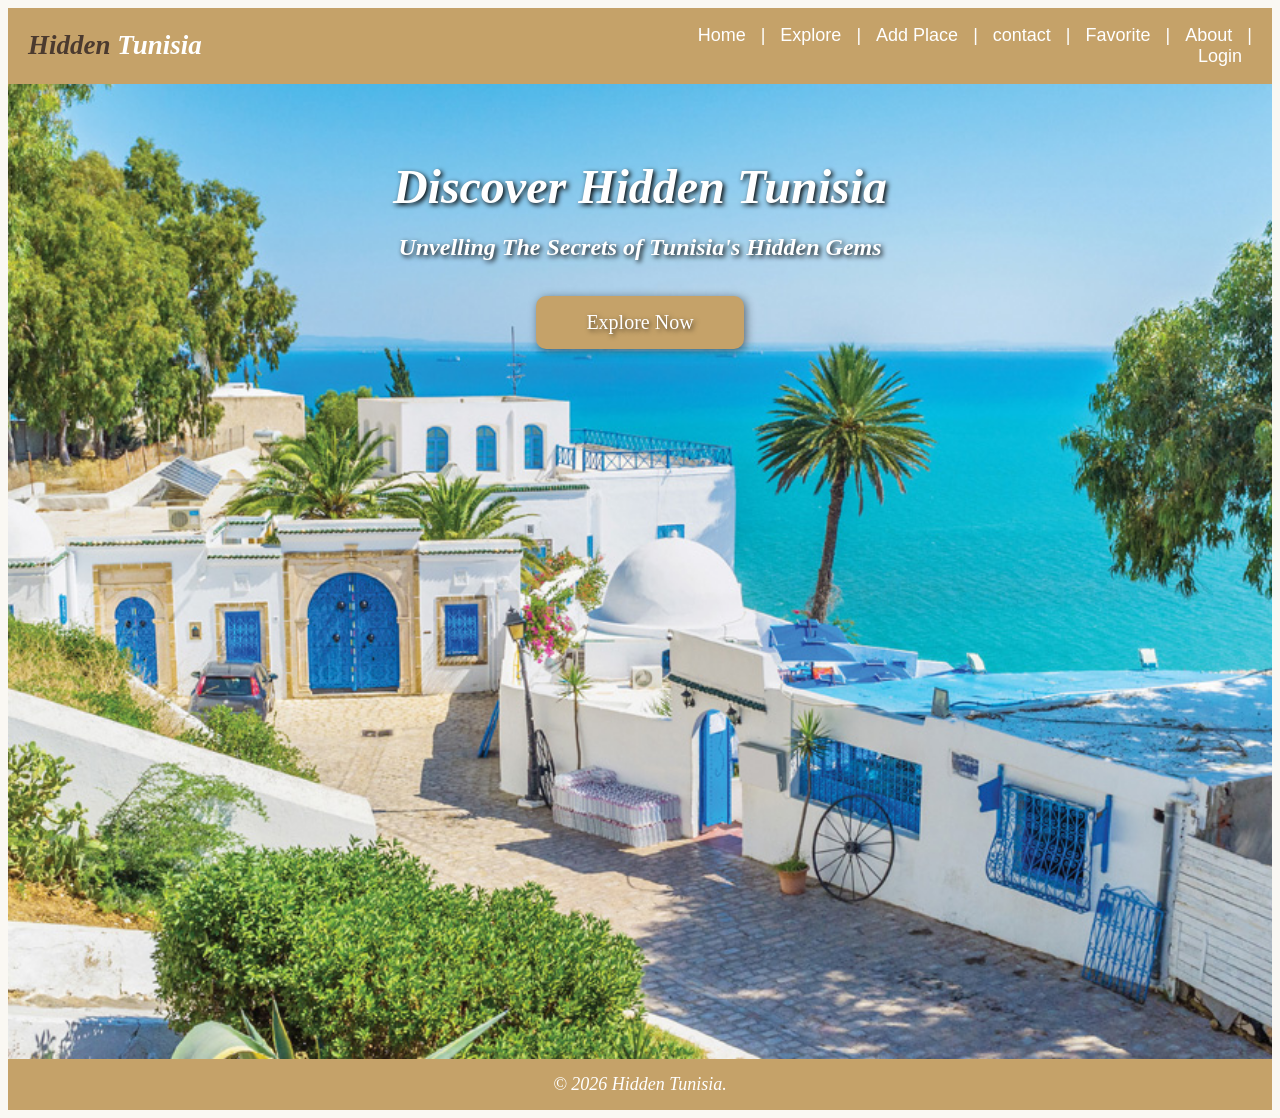
<file: index.html>
﻿<!DOCTYPE html> 
<html lang="an" dir=ltr">
<head> 
    <title>Hidden Tunisia</title>
    <meta charset="UTF-8" />
    <meta name="viewport" content="width=device-width, initial-scale=1.0" />
    <link rel="stylesheet" href="style.css">
</head>
<body> 
    <header class="top-bar" style="display: flex ; align-items: center; gap: 10px;" >
        <h2 style="width: 50%;"><b><em><font face=italique><span style="color:#4B3A2F;">Hidden</span> Tunisia</font></em></b></h2>
    <div class="bar" style="width: 50%;">
            <a href="#" onclick="window.location.href='index.html'">Home</a> |
            <a href="#" onclick="window.location.href='explorer.php'">Explore</a> |
            <a href="#" onclick="window.location.href='ajouter.php'">Add Place</a> |
            <a href="#" onclick="window.location.href='contact.php'">contact</a> |
            <a href="#" onclick="window.location.href='favoris.php'">Favorite</a> |
            <a href="#" onclick="window.location.href='about.html'">About</a> |
            <a href="#" onclick="window.location.href='login.php'">Login</a> 
    </div>
    </header>
    <div class="discover">
        <h1 class="H1"><b><em><font face=italique size="24" color=white>Discover Hidden Tunisia</font></em></b></h1>
        <h2><em><font face=italique color=white>Unvelling The Secrets of Tunisia's Hidden Gems </font></em> </h2>
        <button onclick="window.location.href='explorer.php'" class="bouton" style="margin-bottom: 50px;"><font face=italique>Explore Now</font></button>
       <audio autoplay loop id="music" style="display:none;">
            <source src="audio/dima2.MP3" type="audio/mpeg">
        </audio>
    </div>
    <footer class="fo">
        <p style="margin :0 0 !important;"><em>© 2026 Hidden Tunisia.</em></p>
    </footer>
</body>
</html>
</file>
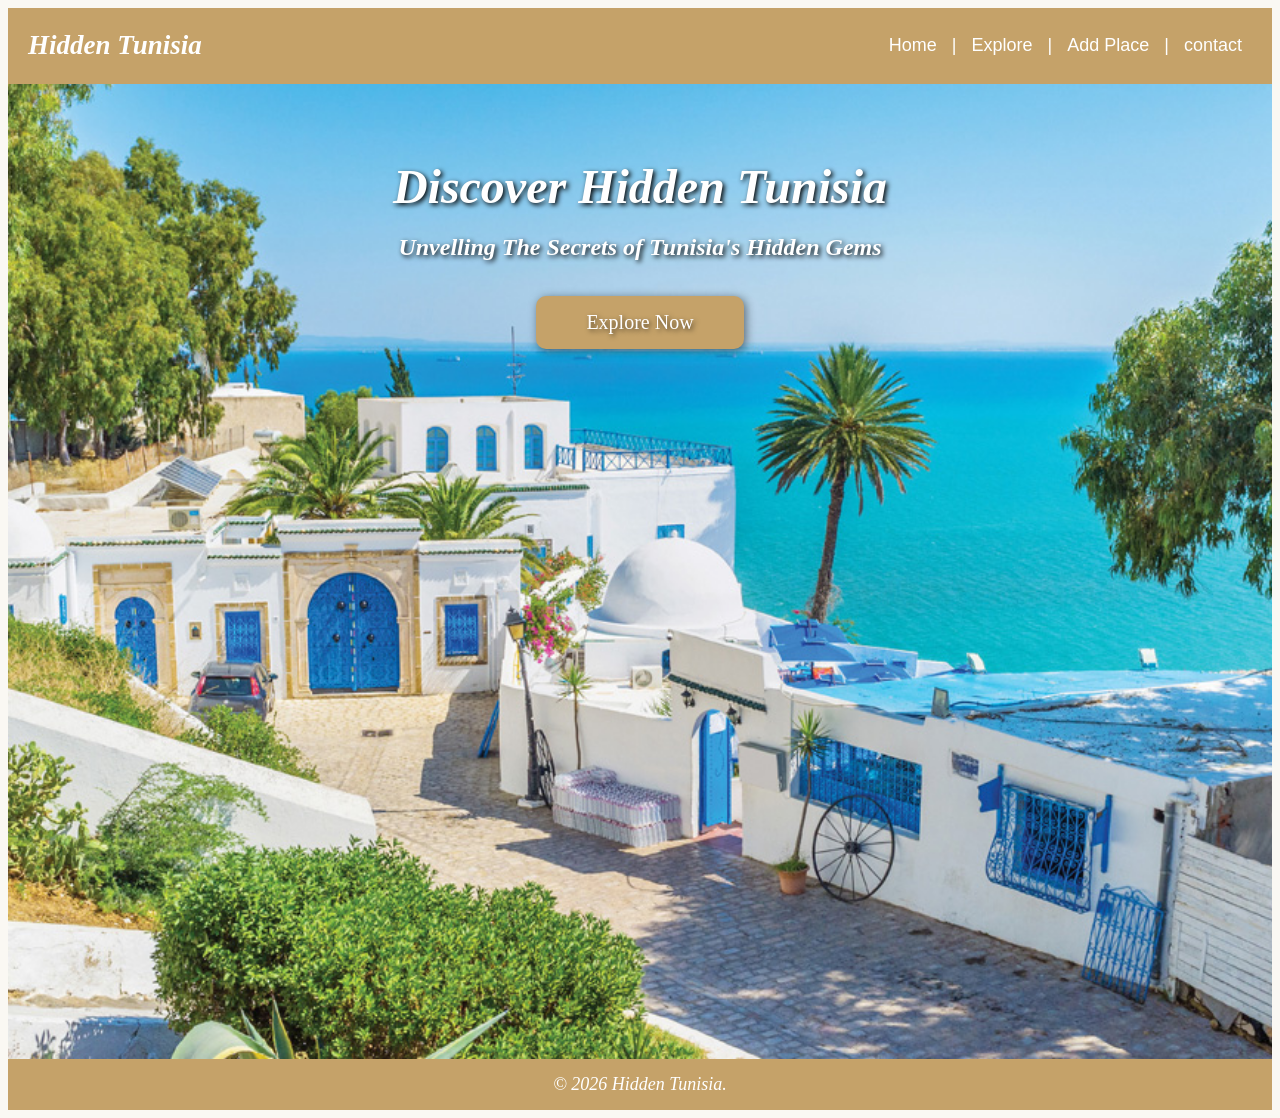
<file: _index.html>
<!DOCTYPE html> 
<html lang="an"></html>
<html dir=ltr"></html>
<head> 
<title>Hidden Tunisia</title>
<meta charset="UTF-8" />
<link rel="stylesheet" href="style.css"
</head>
<body> 
    <div class="top-bar" style="display: flex ; align-items: center; gap: 10px;" >
        <h2 style="width: 50%;"><b><em><font face=italique>Hidden Tunisia</font></em></b></h2>
    <div class="bar" style="width: 50%;">
        <a href="#">Home</a> | 
        <a href="#">Explore</a> | 
        <a href="#">Add Place</a> |
        <a href="#">contact</a>
    </div>
    </div>
    <div class="discover">
    <h1 class="H1"><b><em><font face=italique size="24" color=white>Discover Hidden Tunisia</font></em></b></h1>
    <h2><em><font face=italique color=white>Unvelling The Secrets of Tunisia's Hidden Gems </font></em> </h2>
    <button onclick="window.location.href='explorer.html'" class="bouton"><font face=italique>Explore Now</font></button>
    </div>
    <footer class="fo">
        <p style="margin :0 0 !important;"><em>© 2026 Hidden Tunisia.</em></p>
    </footer>
</body>
</file>
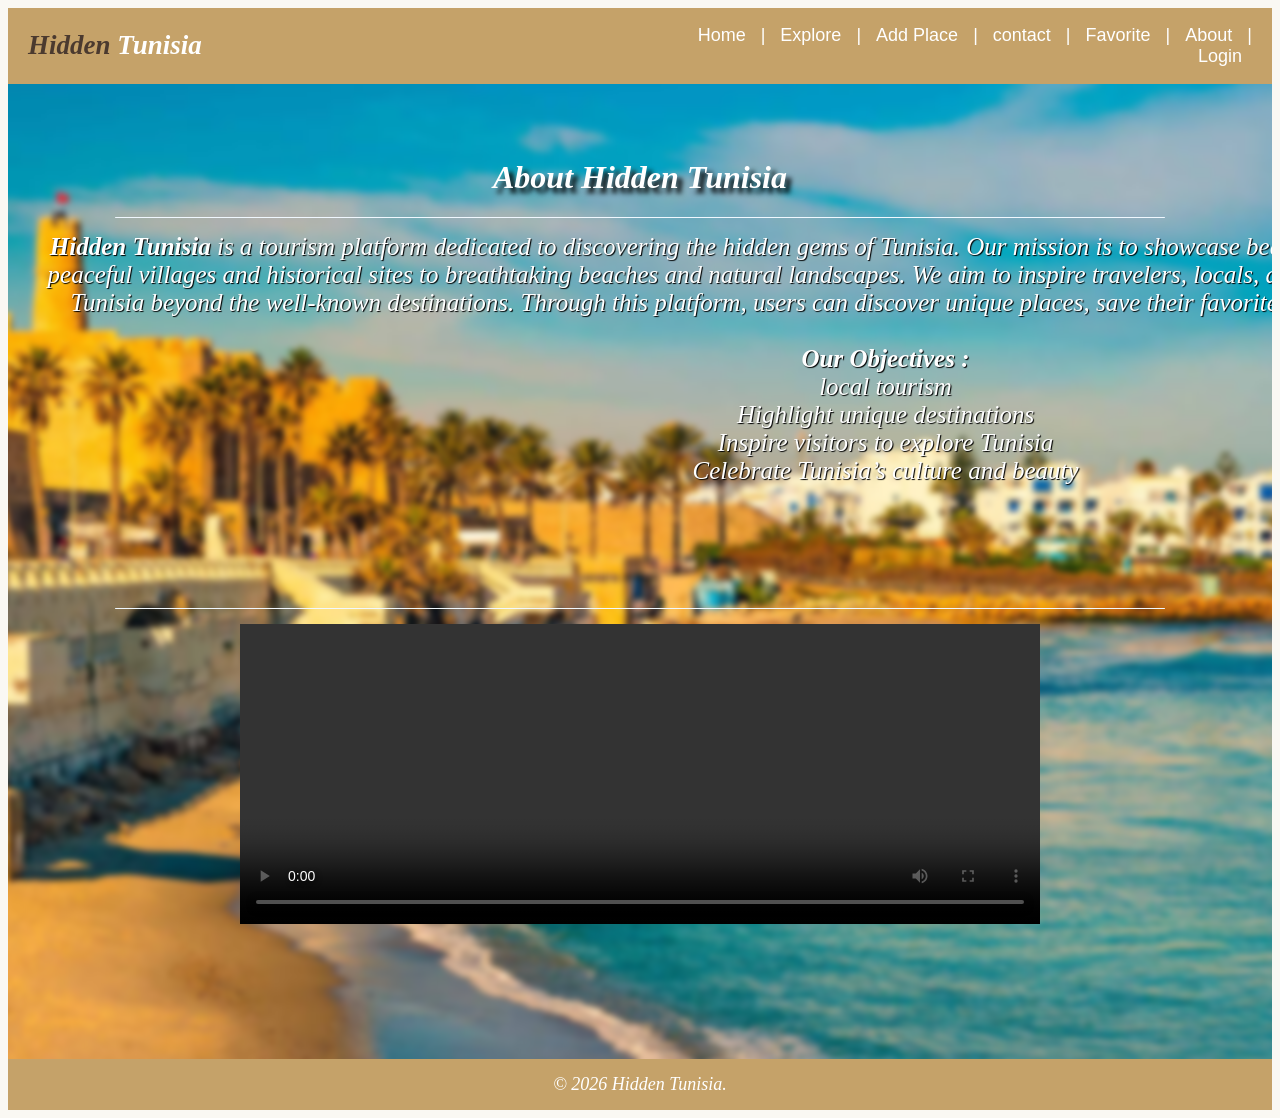
<file: about.html>
﻿<!DOCTYPE html> 
<html lang="an" dir=ltr">
<head> 
    <meta charset="UTF-8" />
    <meta name="viewport" content="width=device-width, initial-scale=1.0" />
    <title>Hidden Tunisia</title>
    <link rel="stylesheet" href="style.css">
</head>
<body> 
    <header class="top-bar" style="display: flex ; align-items: center; gap: 10px;" >
        <h2 style="width: 50%;"><b><em><font face=italique><span style="color:#4B3A2F;">Hidden</span> Tunisia</font></em></b></h2>
    <div class="bar" style="width: 50%;">
            <a href="#" onclick="window.location.href='index.html'">Home</a> |
            <a href="#" onclick="window.location.href='explorer.php'">Explore</a> |
            <a href="#" onclick="window.location.href='ajouter.php'">Add Place</a> |
            <a href="#" onclick="window.location.href='contact.php'">contact</a> |
            <a href="#" onclick="window.location.href='favoris.php'">Favorite</a> |
            <a href="#" onclick="window.location.href='about.html'">About</a> |
            <a href="#" onclick="window.location.href='login.php'">Login</a> 
    </div>
    </header>
    <div class="about">
        <h1 style=" text-shadow: 5px 5px 5px black; margin-top:0px;"><b><em>About Hidden Tunisia</em></b></h1>
        <hr class="lig" style="margin-top:0px;">
        <p style="font-size: 25px; height: 40vh;width: 195vh;margin:auto;text-shadow: 1px 1px 1px black;"><em><b>Hidden Tunisia</b> is a tourism platform dedicated to discovering the hidden gems of Tunisia.
        Our mission is to showcase beautiful places that are often overlooked, from peaceful villages and historical sites to breathtaking beaches and natural landscapes.

        We aim to inspire travelers, locals, and visitors to explore the authentic beauty of Tunisia beyond the well-known destinations.
        Through this platform, users can discover unique places, save their favorite destinations, and share new hidden spots.

        <br><br><b>Our Objectives :</b>
        <br>local tourism
        <br>Highlight unique destinations
        <br>Inspire visitors to explore Tunisia
        <br>Celebrate Tunisia’s culture and beauty</em></p>
        <hr class="lig">
        <div class="video">
            <video width="800" height="300" controls>
            <source src="video/Tunisia.mp4" type="video/mp4">
            </video>
        </div>
    </div>
        <footer class="fo">
        <p style="margin :0 0 !important;"><em>© 2026 Hidden Tunisia.</em></p>
    </footer>
</body>
</html>
</file>
<file: style.css>
body {
    background-size: cover;
    background-position: center;
    background-repeat: no-repeat;
    background-color: #FAF8F3;
}

.top-bar {
    background-color: #c5a269;
    padding: 0px 20px;
    text-align: left;
    font-family: Arial, sans-serif;
    font-size: 18px;
    color: white
}

.bar {
    text-align: right;
}

.top-bar a {
    color: white;
    text-decoration: none;
    margin: 0 10px;
}

.top-bar a:hover {
    text-decoration: underline;
}

.discover {
    background-image: url('images/sidibou.jpg');
    background-size: cover;
    background-position: center;
    background-repeat: no-repeat;
    height: 100vh;
    text-shadow: 2px 2px 5px black;
    text-align: center;
    padding-top: 75px;
}

.H1 {
    margin: 0 0 0 0;
}

.bouton {
    background-color: #c5a269;
    color: white;
    border: none;
    padding: 15px 50px;
    font-size: 20px;
    border-radius: 10px;
    margin-top: 15px;
    text-shadow: 2px 2px 5px rgba(0, 0, 0, 0.614);
    box-shadow: 2px 2px 10px rgba(0, 0, 0, 0.5);
    cursor: pointer;
}

.bouton:hover {
    transform: scale(1.05);
    background-color: #c29e65;
    box-shadow: 2px 2px 10px rgba(0, 0, 0, 0.786);
}

.fo {
    color: white;
    background-color: #c5a269;
    text-align: center;
    font-size: 18px;
    margin: 0 0 !important;
    padding: 15px;
}

.box1 {
    color: #4B3A2F;
    text-align: center;
    font-size: 25px;
}

.select {
    background-color: #f5efe2;
    color: #4B3A2F;
    padding: 8px 50px;
    font-style: italic;
    font-size: 16px;
    font-weight: bold;
    margin-left: 15px;
    width: 240px;
    text-align: left;
    border-color: #4B3A2F;
}

#ligne {
    border: none;
    height: 1px;
    background-color: #4B3A2F;
    margin: 15px auto;
    border-radius: 5px;
    width: 1050px;
}

.card {
    margin: 20px auto;
    background-color: #f5efe2;
    box-shadow: 0 20px 15px #4b3a2fe6;
    float: left;
}

.card:hover {
    transform: scale(1.05);
    box-shadow: 0 20px 15px #4B3A2F;
}

#ph {
    background-image: url('images/Takrouna.jpg');
    background-size: cover;
    background-position: center;
    background-repeat: no-repeat;
}

#phh {
    background-image: url('images/petitparis.jpg');
    background-size: cover;
    background-position: center;
    background-repeat: no-repeat;
}

#phhh {
    background-image: url('images/41.jpg');
    background-size: cover;
    background-position: center;
    background-repeat: no-repeat;
}

.b {
    background-color: #f5efe2;
    text-align: center;
    font-size: 20px;
}

.bou {
    box-shadow: 2px 2px 10px rgba(0, 0, 0, 0.301);
}

.bou:hover {
    box-shadow: 2px 2px 10px rgba(0, 0, 0, 0.533);
}

.photo1 {
    background-image: url('images/takrouna2.jpg');
    background-size: cover;
    background-position: center;
    background-repeat: no-repeat;
}

.ma {
    color: #4B3A2F;
}

.photo2 {
    background-image: url('images/cap-bon-kelibia.jpg');
    background-size: cover;
    background-position: center;
    background-repeat: no-repeat;
}

.photo3 {
    background-image: url('images/dougga-panoramique-1.jpg');
    background-size: cover;
    background-position: center;
    background-repeat: no-repeat;
}

.form {
    display: flex;
    flex-direction: column;
    align-items: start;
    margin: 0 40%;
    gap: 30px;
    width: fit-content;
    height: 100vh;
}

.input {
    width: 30%;
    background-color: #f5efe2;
    color: #4B3A2F;
    padding: 8px 50px;
    font-style: italic;
    font-size: 14px;
    font-weight: bold;
    margin-left: 15px;
    width: 190px;
    margin-left: 0;
    border: none;
    border: 1px solid;
}


.boutonUP {
    background-color: #f5efe2;
    color: #4B3A2F;
    border: none;
    padding: 10px 10px;
    font-size: 16px;
    border-radius: 10px;
    margin-top: 15px;
    box-shadow: 2px 2px 10px rgba(0, 0, 0, 0.364);
    width: 280px;
}

.s2 {
    margin-left: 0;
    width: 292px;
}

.btn {
    align-self: center;
}

.lig {
    border: none;
    height: 1px;
    background-color: aliceblue;
    margin: 15px auto;
    border-radius: 5px;
    width: 1050px;
}

.about {
    position: relative;
    height: 100vh;
    text-align: center;
    padding-top: 75px;
    color: #ffff;
    text-shadow: 2px 2px 5px black;
    overflow: hidden;
}

.about::before {
    content: "";
    position: absolute;
    top: 0;
    left: 0;
    width: 100%;
    height: 100%;

    background-image: url('images/t2.jpg');
    background-size: cover;
    background-position: center;
    background-repeat: no-repeat;

    filter: blur(3px);
    transform: scale(1.1);

    z-index: -1;
}

.fav-remove .full {
    display: inline;
    color: red;
}

.fav-remove .empty {
    display: none;
}

.fav-remove:hover .full {
    display: none;
}

.fav-remove:hover .empty {
    display: inline;
}

.fav-add .full {
    display: none;
    color: red;
}

.fav-add .empty {
    display: inline;
    color: white;
}

.fav-add:hover .empty {
    display: none;
}

.fav-add:hover .full {
    display: inline;
    color: red;
}

@media (max-width: 768px) {

    #ligne,
    .lig {
        width: 90%;
    }

    .box0[style],
    .box0>div[style],
    .box0>form[style] {
        display: block !important;
        height: auto !important;
    }

    .card[style] {
        float: none;
        width: 90% !important;
        height: auto !important;
        margin: 20px auto !important;
        display: block !important;
    }

    .card>div[style] {
        width: 100% !important;
    }

    .ma>h1[style],
    .ma>div[style],
    .about>p[style] {
        width: 95% !important;
        height: auto !important;
        margin: 10px auto !important;
    }

    .ma>.photo1[style],
    .ma>.photo2[style],
    .ma>.photo3[style] {
        height: 40vh !important;
    }

    .video video {
        width: 100% !important;
        height: auto !important;
    }

    .about {
        height: auto !important;
        padding-bottom: 50px !important;
    }

    .top-bar {
        flex-direction: column !important;
        text-align: center !important;
        padding: 10px 0 !important;
    }

    .top-bar h2,
    .top-bar .bar {
        width: 100% !important;
        text-align: center !important;
        margin-top: 10px;
    }

    .top-bar a {
        display: inline-block;
        margin: 5px;
    }

    .form {
        margin: 0 auto;
        width: 90%;
        height: auto;
    }

    .input,
    .select.s2,
    .boutonUP {
        width: 100%;
        box-sizing: border-box;
    }

    .discover {
        height: auto;
        padding-bottom: 50px;
    }
}
</file>
